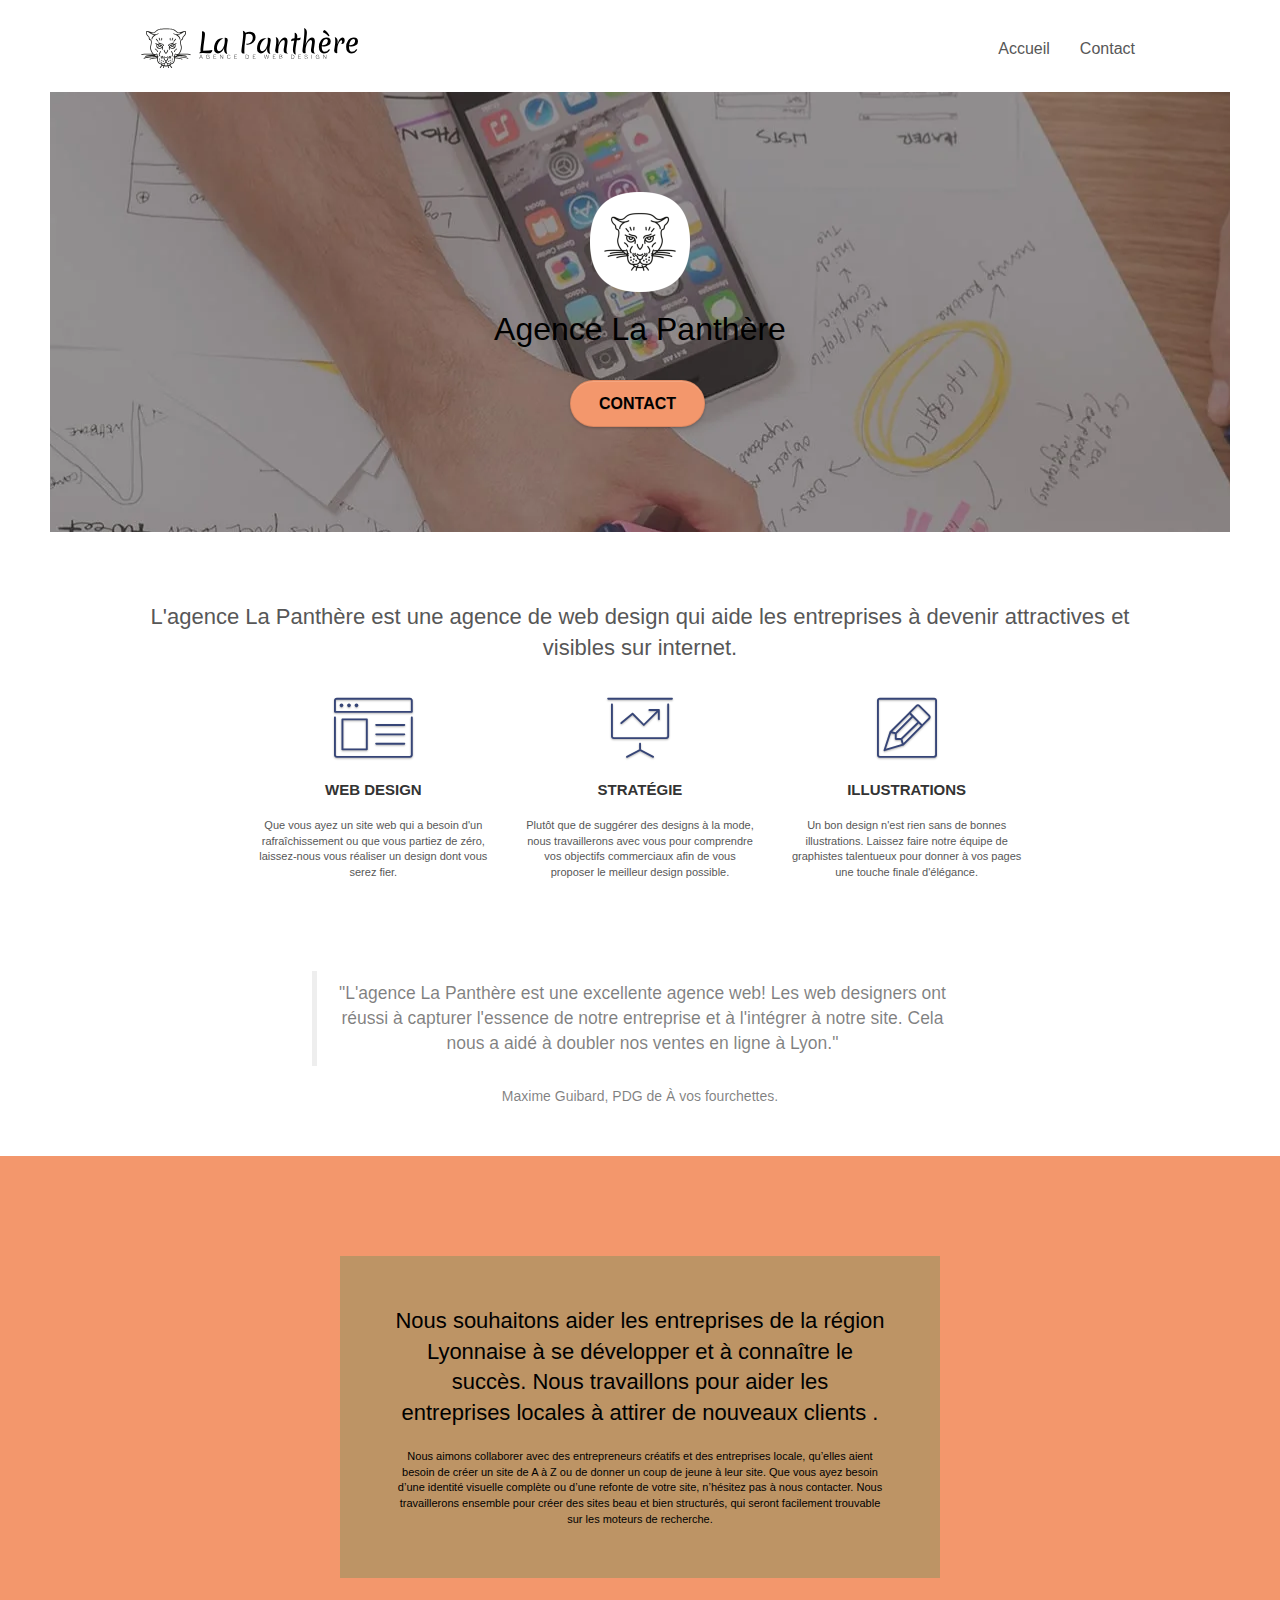
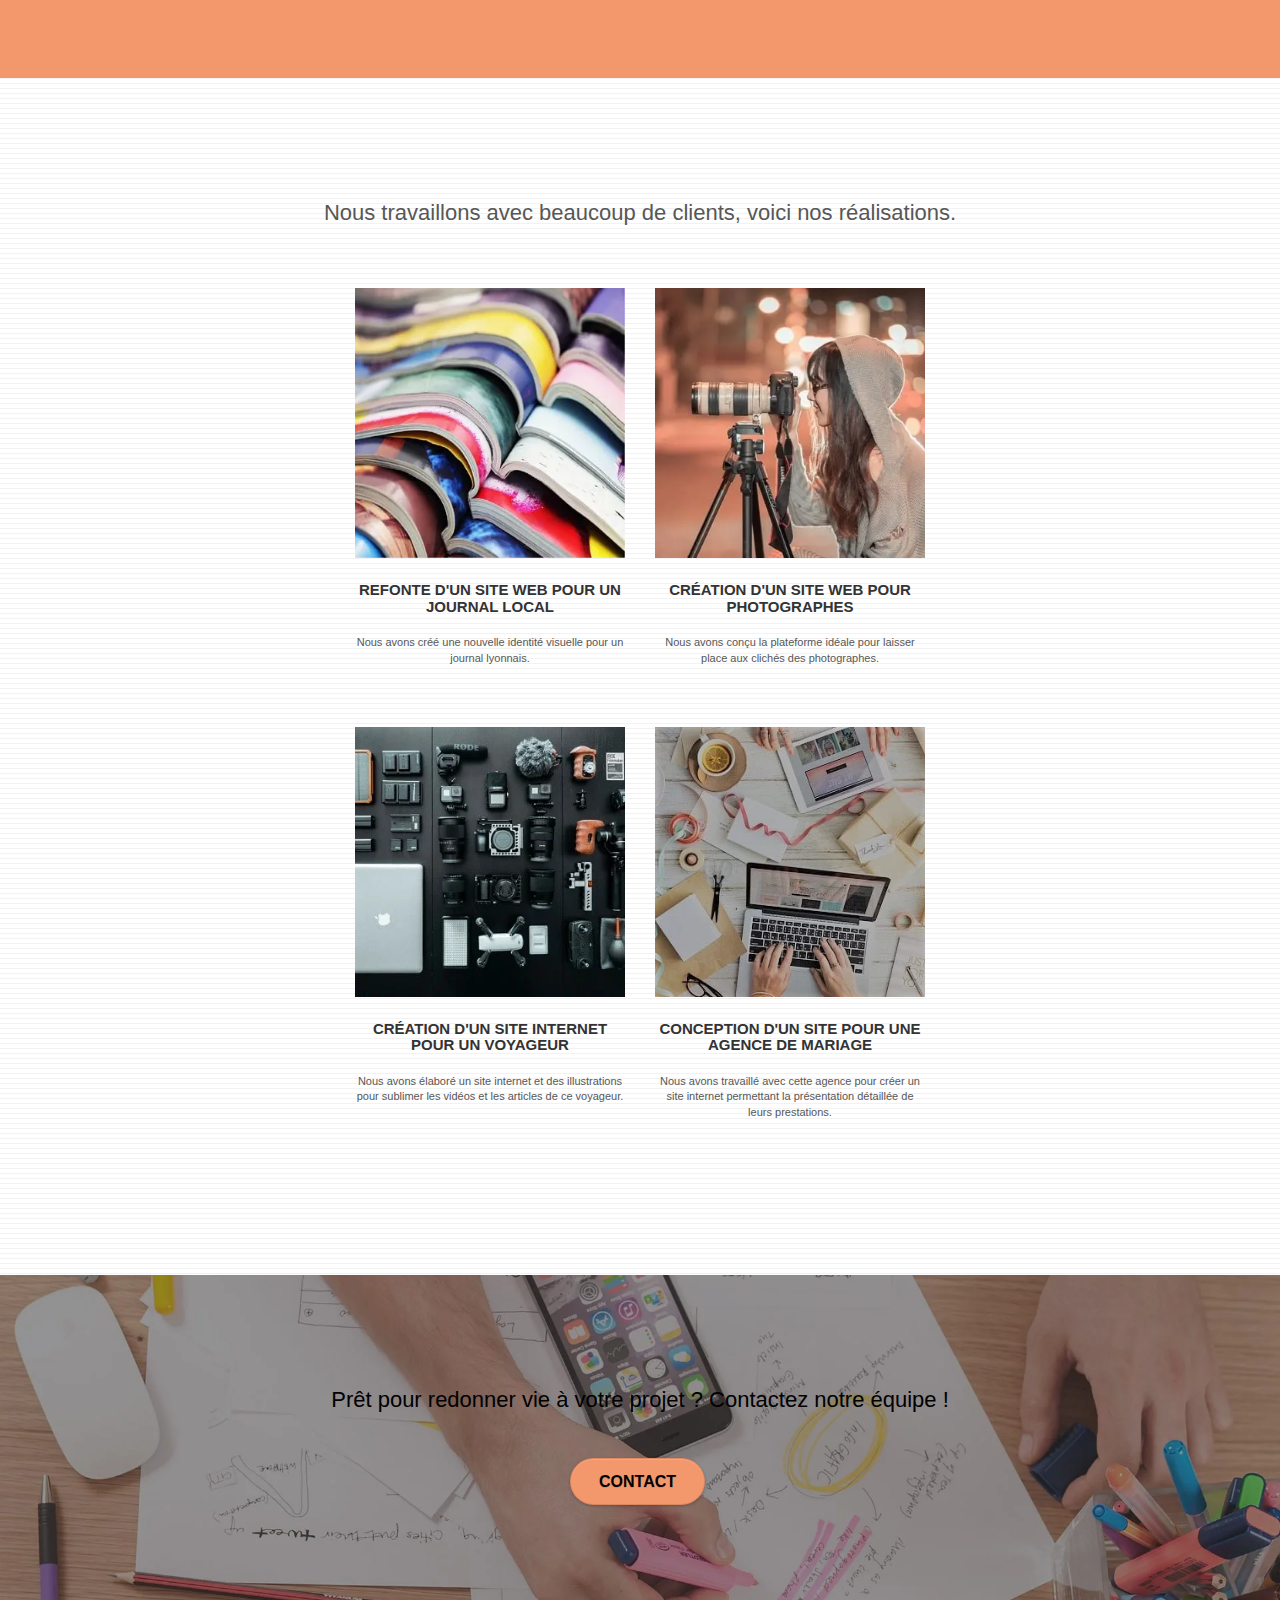
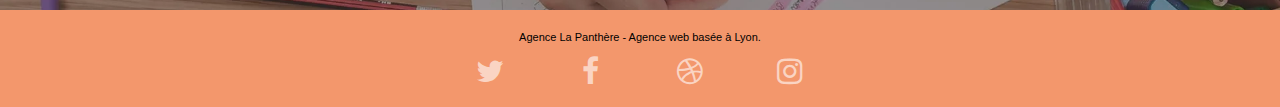
<file: index.html>
<!doctype html>
<html lang=fr>
<head>
<meta charset=utf-8>
<meta name=keywords content="agence design lyon, agence design">
<meta name=description content="Notre agence de web design indépendante, La Panthère est basée à Lyon. Nous sommes à votre écoute pour définir vos objectifs,
 mettre en avant vos singularités et ainsi développer votre business! La flexibilité de notre équipe est adaptée à votre entreprise. Nous nous chargerons de la création
 ou de la refonte de votre site. La mise en valeur de celui-ci grâce à nos illustrations uniques. Nous Vous conseillerons également sur les bonnes stratégies à adopter en
 fonction de vos besoins.">
<meta name=viewport content="width=device-width, initial-scale=1.0, viewport-fit=cover">
<meta name=robots content=all>
<link rel="shortcut icon" type=image/webp href=favicon-min.webp>
<link rel=stylesheet type=text/css href=./css/bootstrap.css>
<link rel=stylesheet type=text/css href=style.css>
<link rel=stylesheet type=text/css href=./css/font-awesome.css>
<link rel=stylesheet type=text/css href=./css/et-line.css>
<script defer src=./js/jquery-2.1.0.js></script>
<script defer src=./js/bootstrap.js></script>
<script defer src=./js/blocs.js></script>
<script defer src=./js/jquery.touchSwipe.js></script>
<title>Agence de web design La Panthère, Lyon</title>
</head>
<body class=page-container>
<header class="bloc bgc-white l-bloc" id=bloc-0>
<div class="container bloc-sm">
<nav class="navbar row">
<div class=navbar-header>
<div class="navbar-brand"><img src=img/agence-la-panthere-monochrome.svg  alt="Grand logo de l'agence de web design La Panthère située à Lyon" height=40 /></div>
<button aria-label=Navigation id=nav-toggle type=button class="ui-navbar-toggle navbar-toggle" data-toggle=collapse data-target=.navbar-1>
<span class=sr-only>Toggle navigation</span><span class=icon-bar></span><span class=icon-bar></span><span class=icon-bar></span>
</button>
</div>
<div class="collapse navbar-collapse navbar-1 special-dropdown-nav">
<ul class="site-navigation nav navbar-nav">
<li>
<a aria-label="lien vers l'accueil" href=index.html>Accueil</a>
</li>
<li>
<a aria-label="lien vers la page contact" href=page2.html>Contact</a>
</li>
</ul>
</div>
</nav>
</div>
<div class="bloc bgc-dark-slate-blue bg-banniere d-bloc bg-t-edge bloc-bg-texture texture-paper b-parallax" id=bloc-1-hero>
<div class="container bloc-lg">
<div class="row tight-width-whitespace">
<div class=col-sm-12>
<img src=img/logo-min.webp class="center-block image-resize-mode" width=100 alt="Petit logo de l'agence de web design La Panthère située à Lyon" />
<h1 class="text-center hero-bloc-text tc-white">Agence La Panthère</h1>
<div class=text-center>
<a href=page2.html aria-label="bouton vers page contact" class="btn btn-lg btn-clean btn-rd cta-hero btn-atomic-tangerine" id=cta-hero>Contact</a>
</div>
</div>
</div>
</div>
</div>
</header>
<main>
<section class="bloc bgc-white l-bloc" id=bloc-2-services>
<div class="container bloc-md">
<div class=row>
<h2 class="col-sm-12 text-center">L'agence La Panthère est une agence de web design qui aide les entreprises à devenir attractives et visibles sur internet.</h2>
</div>
<div class="row voffset-lg med-width-whitespace">
<div class=col-sm-4>
<div class=text-center>
<span class="et-icon-browser sm-shadow icon-dark-slate-blue icons icon-lg"></span>
</div>
<h3 class="mg-md text-center">Web design</h3>
<p class=text-center>Que vous ayez un site web qui a besoin d'un rafraîchissement ou que vous partiez de zéro, laissez-nous vous réaliser un design dont vous serez fier.</p>
</div>
<div class=col-sm-4>
<div class=text-center>
<span class="et-icon-presentation sm-shadow icon-dark-slate-blue icons icon-lg"></span>
</div>
<h3 class="mg-md text-center">Stratégie</h3>
<p class=text-center>Plutôt que de suggérer des designs à la mode, nous travaillerons avec vous pour comprendre vos objectifs commerciaux afin de vous proposer le meilleur
     design possible.</p>
</div>
<div class=col-sm-4>
<div class=text-center>
<span class="et-icon-edit sm-shadow icon-dark-slate-blue icons icon-lg"></span>
</div>
<h3 class="mg-md text-center">Illustrations</h3>
<p class=text-center>Un bon design n'est rien sans de bonnes illustrations. Laissez faire notre équipe de graphistes talentueux pour donner à vos pages une touche finale d'élégance.</p>
</div>
</div>
<div class="row voffset-lg voffset">
<figure class="col-xs-12 col-md-8 col-md-offset-2 text-center">
<blockquote>"L'agence La Panthère est une excellente agence web! Les web designers ont réussi à capturer l'essence de notre entreprise et à l'intégrer à notre site.
     Cela nous a aidé à doubler nos ventes en ligne à Lyon."</blockquote>
<figcaption>Maxime Guibard, PDG de À vos fourchettes.</figcaption>
</figure>
</div>
</div>
</section>
<section class="bloc tc-white bgc-atomic-tangerine bg-presentation d-bloc bloc-bg-texture texture-paper b-parallax" id=bloc-3-what-i-do>
<div class="container bloc-lg">
<div class="row tight-width-whitespace black-background">
<div class=col-sm-12>
<h2 class="mg-md text-center tc-white">Nous souhaitons aider les entreprises de la région Lyonnaise à se développer et à connaître le succès.
     Nous travaillons pour aider les entreprises locales à attirer de nouveaux clients .</h2>
<p class="text-center white">Nous aimons collaborer avec des entrepreneurs créatifs et des entreprises locale, qu’elles aient besoin de créer un site de A à Z
     ou de donner un coup de jeune à leur site. Que vous ayez besoin d’une identité visuelle complète ou d’une refonte de votre site, n’hésitez pas à nous contacter.
      Nous travaillerons ensemble pour créer des sites beau et bien structurés, qui seront facilement trouvable sur les moteurs de recherche.</p>
</div>
</div>
</div>
</section>
<section class="bloc bgc-white bg-lines-h2-bg bg-repeat l-bloc" id=bloc-4-portfolio>
<div class="container bloc-lg">
<div class=row>
<h2 class="col-sm-12 text-center">Nous travaillons avec beaucoup de clients, voici nos réalisations.</h2>
</div>
<div class="row tight-width-whitespace portfolio-row">
<div class=col-sm-6>
<a href=# data-lightbox=img/1-min.webp data-gallery-id=gallery-1 data-caption="Refonte d'un site web pour un journal local" data-frame=snapshot-lb><img src=img/1-min.webp alt="Photo illustrant la refonte du site web d'un journal local" class="img-responsive portfolio-thumb"/></a>
<h3 class="mg-md text-center">Refonte d'un site web pour un journal local</h3>
<p class=text-center>Nous avons créé une nouvelle identité visuelle pour un journal lyonnais.</p>
</div>
<div class=col-sm-6>
<a href=# data-lightbox=img/2-min.webp data-gallery-id=gallery-1 data-caption="Création d'un site web pour photographes" data-frame=snapshot-lb><img src=img/2-min.webp class="img-responsive portfolio-thumb" alt="Photo illustrant la création d'un site web pour des photographes"/></a>
<h3 class="mg-md text-center">Création d'un site web pour photographes</h3>
<p class=text-center>Nous avons conçu la plateforme idéale pour laisser place aux clichés des photographes.</p>
</div>
</div>
<div class="row tight-width-whitespace portfolio-row">
<div class=col-sm-6>
<a href=# data-lightbox=img/3-min.webp data-gallery-id=gallery-1 data-caption="Création d'un site internet pour un voyageur" data-frame=snapshot-lb><img src=img/3-min.webp class="img-responsive portfolio-thumb" alt="Photo illustrant la création d'un site web pour un voyageur"/></a>
<h3 class="mg-md text-center">Création d'un site internet pour un voyageur</h3>
<p class=text-center>Nous avons élaboré un site internet et des illustrations pour sublimer les vidéos et les articles de ce voyageur.</p>
</div>
<div class=col-sm-6>
<a href=# data-lightbox=img/4-min.webp data-gallery-id=gallery-1 data-caption="Conception d'un site pour une agence de mariage" data-frame=snapshot-lb><img src=img/4-min.webp class="img-responsive portfolio-thumb" alt="Photo illustrant la création d'un site web pour une agence de mariage"/></a>
<h3 class="mg-md text-center">Conception d'un site pour une agence de mariage</h3>
<p class=text-center>Nous avons travaillé avec cette agence pour créer un site internet permettant la présentation détaillée de leurs prestations.</p>
</div>
</div>
</div>
</section>
<section class="bloc bgc-dark-slate-blue bg-banniere d-bloc bloc-bg-texture texture-paper" id=bloc-5-cta>
<div class="container bloc-lg">
<div class=row>
<h2 class="mg-md text-center tc-white">Prêt pour redonner vie à votre projet ? Contactez notre équipe !</h2>
<div class="col-sm-12 text-center">
<a href=page2.html aria-label="bouton vers page contact" class="btn btn-atomic-tangerine btn-clean btn-rd btn-lg cta-hero">Contact</a>
</div>
</div>
</div>
</section>
</main>
<footer class="bloc bgc-atomic-tangerine d-bloc" id=bloc-8>
<div class="container bloc-sm">
<div class=row>
<div class=col-sm-12>
<p class="text-center white">Agence La Panthère - Agence web basée à Lyon.<br></p>
<div class="row row-no-gutters social">
<div class=col-sm-3>
<div class=text-center>
<a aria-label="lien vers twitter" class=social href="#"><span class="fa fa-twitter icon-md"></span></a>
</div>
</div>
<div class=col-sm-3>
<div class=text-center>
<a aria-label="lien vers facebook" class=social href="#"><span class="fa fa-facebook icon-md"></span></a>
</div>
</div>
<div class=col-sm-3>
<div class=text-center>
<a aria-label="lien vers dribble" class=social href="#"><span class="fa fa-dribbble icon-md"></span></a>
</div>
</div>
<div class=col-sm-3>
<div class=text-center>
<a aria-label="lien vers instagram" class=social href="#"><span class="fa fa-instagram icon-md"></span></a>
</div>
</div>
</div>
</div>
</div>
</div>
</footer>
</body>
</html>
</file>
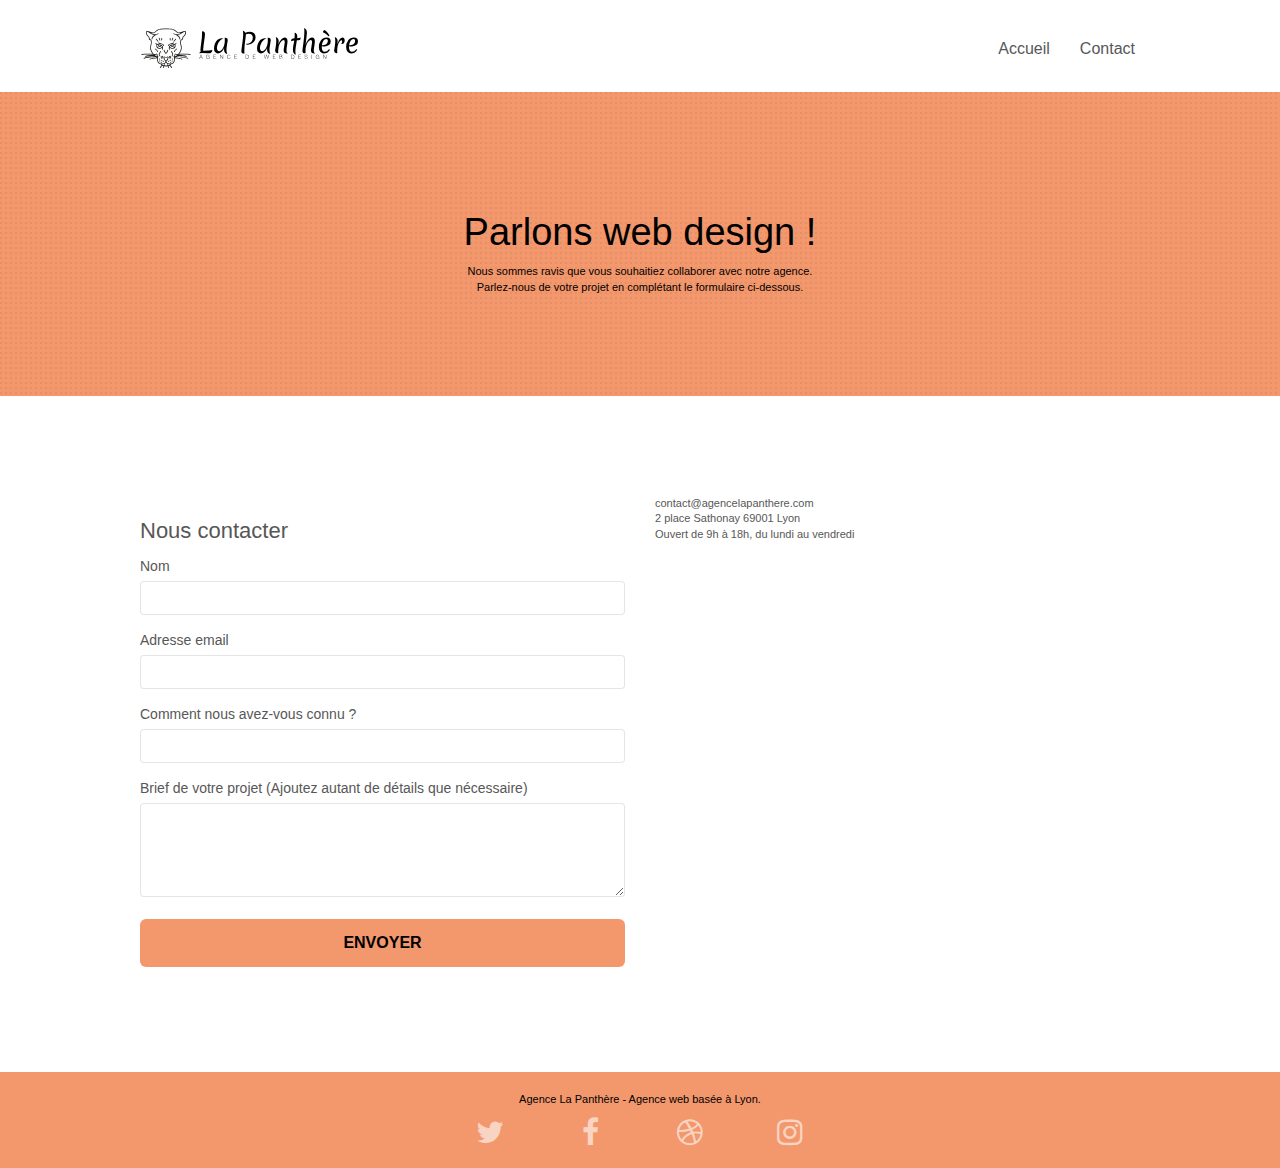
<file: page2.html>
<!doctype html>
<html lang=fr>
<head>
<meta charset=utf-8>
<meta name=keywords content="agence design lyon, agence design">
<meta name=description content="Contactez notre agence de webdesign La Panthère pour une consultation, une demande de devis, un site internet ou juste un message. Nous rugissons de plaisir à  l'idée de travailler avec vous!!!">
<meta name=viewport content="width=device-width, initial-scale=1.0, viewport-fit=cover">
<meta name=robots content=all />
<link rel="shortcut icon" type=image/webp href=favicon-min.webp>
<link rel=stylesheet type=text/css href=./css/bootstrap.css>
<link rel=stylesheet type=text/css href=style.css>
<link rel=stylesheet type=text/css href=./css/font-awesome.css>
<link rel=stylesheet type=text/css href=./css/et-line.css>
<script defer src=./js/jquery-2.1.0.js></script>
<script defer src=./js/bootstrap.js></script>
<script defer src=./js/blocs.js></script>
<script defer src=./js/jqBootstrapValidation.js></script>
<script defer src=./js/formHandler.js></script>
<title>Contactez notre agence de webdesign La Panthère</title>
</head>
<body class=page-container>
<header>
<div class="bloc bgc-white l-bloc" id=bloc-0>
<div class="container bloc-sm">
<nav class="navbar row">
<div class=navbar-header>
<a class="navbar-brand" href=index.html><img src=img/agence-la-panthere-monochrome.svg alt="Grand logo de l'agence de web design La Panthère située à  Lyon" height=40 /></a>
<button id=nav-toggle type=button class="ui-navbar-toggle navbar-toggle" data-toggle=collapse data-target=.navbar-1>
<span class=sr-only>Toggle navigation</span><span class=icon-bar></span><span class=icon-bar></span><span class=icon-bar></span>
</button>
</div>
<div class="collapse navbar-collapse navbar-1 special-dropdown-nav">
<ul class="site-navigation nav navbar-nav">
<li>
<a aria-label="lien vers l'accueil" href=index.html>Accueil</a>
</li>
<li>
<a aria-label="lien vers la page contact" href=page2.html>Contact</a>
</li>
</ul>
</div>
</nav>
</div>
</div>
<div class="bloc bg-dots-bg bg-repeat bgc-atomic-tangerine d-bloc bloc-bg-texture texture-paper" id=bloc-6>
<div class="container bloc-lg">
<div class=row>
<div class=col-sm-12>
<h1 class="text-center hero-bloc-text tc-white">Parlons web design !</h1>
<p class="text-center mg-lg tc-white tight-width-whitespace">Nous sommes ravis que vous souhaitiez collaborer avec notre agence.</p>
<p class="text-center mg-lg tc-white tight-width-whitespace">Parlez-nous de votre projet en complétant le formulaire ci-dessous.</p>
</div>
</div>
</div>
</div>
</header>
<main>
<section class="bloc bgc-white l-bloc" id=bloc-7>
<div class="container bloc-lg">
<div class=row>
<div class=col-sm-6>
<h2>Nous contacter</h2>
<form id=form_1>
<div class=form-group>
<label>Nom</label>
<input aria-label=Nom id=name class=form-control required />
</div>
<div class=form-group>
<label>Adresse email</label>
<input aria-label="Adresse email" id=email class=form-control type=email required />
</div>
<div class=form-group>
<label>Comment nous avez-vous connu ?</label>
<input aria-label="Comment nous avez-vous connu ?" class=form-control type=email required id=input_504 />
</div>
<div class=form-group>
<label>Brief de votre projet (Ajoutez autant de détails que nécessaire)<br></label>
<textarea aria-label="Brief de votre projet (Ajoutez autant de détails que nécessaire)" id=message class=form-control rows=4 cols=50 required></textarea>
</div>
<button aria-label=Envoyer class="bloc-button btn btn-lg btn-block cta-hero btn-atomic-tangerine" type=submit>Envoyer</button>
</form>
</div>
<div class=col-sm-6>
<p>contact@agencelapanthere.com<br>2 place Sathonay 69001 Lyon<br>Ouvert de 9h à 18h, du lundi au vendredi<br></p>
</div>
</div>
</div>
</section>
</main>
<footer class="bloc bgc-atomic-tangerine d-bloc" id=bloc-8>
<div class="container bloc-sm">
<div class=row>
<div class=col-sm-12>
<p class="text-center white">Agence La Panthère - Agence web basée à Lyon.<br></p>
<div class="row row-no-gutters social">
<div class=col-sm-3>
<div class=text-center>
<a aria-label="lien vers twitter" class=social href="#"><span class="fa fa-twitter icon-md"></span></a>
</div>
</div>
<div class=col-sm-3>
<div class=text-center>
<a aria-label="lien vers facebook" class=social href="#"><span class="fa fa-facebook icon-md"></span></a>
</div>
</div>
<div class=col-sm-3>
<div class=text-center>
<a aria-label="lien vers dribble" class=social href="#"><span class="fa fa-dribbble icon-md"></span></a>
</div>
</div>
<div class=col-sm-3>
<div class=text-center>
<a aria-label="lien vers instagram" class=social href="#"><span class="fa fa-instagram icon-md"></span></a>
</div>
</div>
</div>
</div>
</div>
</div>
</footer>
</body>
</html>
</file>
